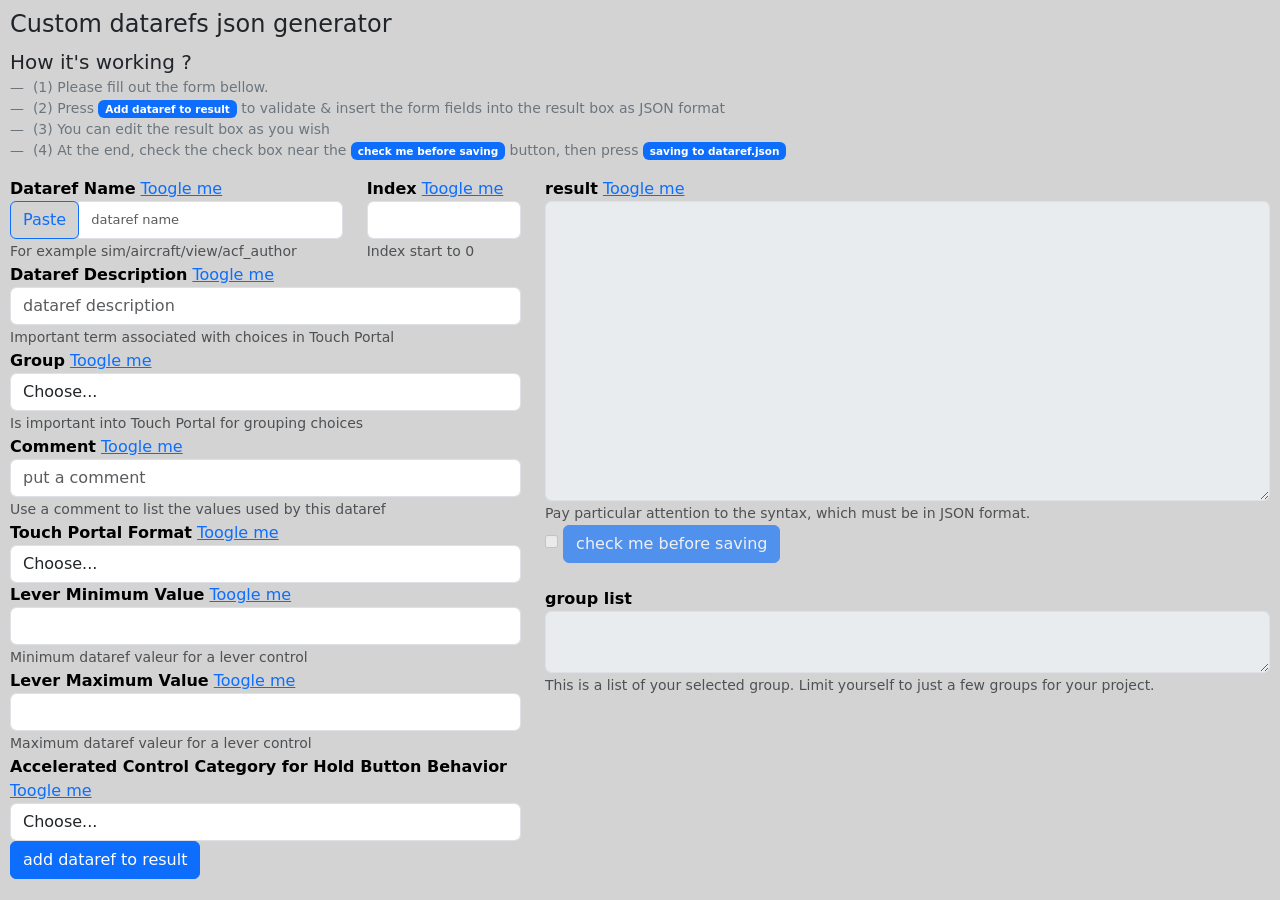
<file: docs/index.html>
<!--
    ============================================
    html page for custom datarefs json generator
    ============================================
    
    This file is part of the XPlaneTouchPortalPlugin project.
    Copyright (c) XPlaneTouchPortalPlugin Developers/Contributors
    Copyright (C) 2024 Coussini
    All rights reserved.

    This program is free software: you can redistribute it and/or modify
    it under the terms of the GNU General Public License as published by
    the Free Software Foundation, either version 3 of the License, or
    (at your option) any later version.

    This program is distributed in the hope that it will be useful,
    but WITHOUT ANY WARRANTY; without even the implied warranty of
    MERCHANTABILITY or FITNESS FOR A PARTICULAR PURPOSE.  See the
    GNU General Public License for more details.

    You should have received a copy of the GNU General Public License
    along with this program.  If not, see <https://www.gnu.org/licenses/>.
-->

<!doctype html>
<html lang="en">

<head>
    <meta charset="utf-8">
    <meta name="viewport" content="width=device-width, initial-scale=1">
    <link href="https://cdn.jsdelivr.net/npm/bootstrap@5.3.2/dist/css/bootstrap.min.css" rel="stylesheet">
    <link rel="stylesheet" href="custom-datarefs-json-generator.css">
    <script src="https://cdn.jsdelivr.net/npm/bootstrap@5.3.2/dist/js/bootstrap.bundle.min.js"></script>
    <script src="custom-datarefs-json-generator.js"></script>
    <title>Custom datarefs json generator form for Touch-Portal and X-Plane</title>
</head>
<body>
    <div class="">
        <h4>Custom datarefs json generator</h4>
        <figure>
            <blockquote class="blockquote">
                <p>How it's working ?</p>
            </blockquote>
            <figcaption class="blockquote-footer">
                (1) Please fill out the form bellow.
            </figcaption>
            <figcaption class="blockquote-footer">
                (2) Press <span class="badge text-bg-primary">Add dataref to result</span> to validate & insert the form
                fields into the result box as JSON format
            </figcaption>
            <figcaption class="blockquote-footer">
                (3) You can edit the result box as you wish
            </figcaption>
            <figcaption class="blockquote-footer">
                (4) At the end, check the check box near the <span class="badge text-bg-primary">check me before
                    saving</span> button, then press <span class="badge text-bg-primary">saving to dataref.json</span>
            </figcaption>
        </figure>
        <div class="row">
            <div class="col-5">
                <form id="left-form" class="needs-validation" novalidate>
                    <div class="form-group">
                        <div class="row">
                            <div class="col-8">
                                <label for="group">Dataref Name</label>
                                <a data-bs-toggle="collapse" href="#collapseDatarefDatarefName" aria-expanded="false"
                                    aria-controls="collapseDatarefDatarefName">
                                    Toogle me
                                </a>
                                <div class="collapse" id="collapseDatarefDatarefName">
                                    <div class="card card-body">
                                        <p>To determine which datarefs to choose, use the 
                                            <a href="https://datareftool.com/" target="_blank">DatarefTool</a>. 
                                            Please note that some datarefs are used exclusively by certain aircraft.</p>
                                        <p>Dataref types are either Int (integer), Float, Double, FloatArray (an array
                                            containing several data of type Float), IntArray (an array of type Int) or
                                            Data (containing one to many characters).</p>
                                        <p>From DatarefTool, click once on a dataref from the list, then click on the
                                            "copy name" button. This will copy the name to the clipboard.</p>
                                        <p>If you copy a FloatArray or IntArray dataref, don't forget to include its
                                            index number, otherwise it won't work in the plugin.</p>
                                    </div>
                                </div>
                                <div class="input-group">
                                    <div class="input-group-prepend">
                                        <button id="paste" class="btn btn-outline-primary" type="button"
                                            onclick="paste_dataref()">Paste</button>
                                    </div>
                                    <input type="text" class="form-control" id="dataref" placeholder="dataref name"
                                        aria-describedby="datarefHelp" style="font-size: 13px;" required>
                                </div>
                                <small id="datarefHelp" class="form-text text-muted">For example
                                    sim/aircraft/view/acf_author</small>
                            </div>
                            <div class="col-4">
                                <label for="group">Index</label>
                                <a data-bs-toggle="collapse" href="#collapseIndex" aria-expanded="false"
                                    aria-controls="collapseIndex">
                                    Toogle me
                                </a>
                                <div class="collapse" id="collapseIndex">
                                    <div class="card card-body">
                                        <p>The first index of an array is always 0, not 1. <strong>Leave blank if this is a dataref without index or if it's a command</strong></p>
                                    </div>
                                </div>
                                <input type="number" id="index" min="0" class="form-control"
                                    aria-describedby="indexHelp">
                                <small id="indexHelp" class="form-text text-muted">Index start to 0</small>
                            </div>
                        </div>
                    </div>
                    <div class="form-group">
                        <label for="desc">Dataref Description</label>
                        <a data-bs-toggle="collapse" href="#collapseDatarefDescription" aria-expanded="false"
                            aria-controls="collapseDatarefDescription">
                            Toogle me
                        </a>
                        <div class="collapse" id="collapseDatarefDescription">
                            <div class="card card-body">
                                <p>it's essential to give a clear and concise description. This description will be used
                                    in a list of choices and may be linked to a button in touch portal.</p>
                                <p>For example, we'd like to create a touch portal button to turn on the external
                                    lights. We'll have to choose from a list, the dataref name that will be associated
                                    with this button. A good name for this example would be "external light".</p>
                            </div>
                        </div>
                        <input type="text" class="form-control" id="desc" placeholder="dataref description"
                            aria-describedby="descHelp" required>
                        <small id="descHelp" class="form-text text-muted">Important term associated with choices in
                            Touch Portal</small>
                    </div>
                    <div class="form-group">
                        <label for="desc">Group</label>
                        <a data-bs-toggle="collapse" href="#collapseGroup" aria-expanded="false"
                            aria-controls="collapseGroup">
                            Toogle me
                        </a>
                        <div class="collapse" id="collapseGroup">
                            <div class="card card-body">
                                <p>The group name is used to group datarefs under a category.</p>
                                <p>For example, if you create a touch portal button to turn for the external lights, a
                                    good name for this group could be "Lights".</p>
                                <p>If you use too many different groups in touch-portal, you may have trouble finding a
                                    dataref description. Limit yourself to just a few groups for your project.</p>
                            </div>
                        </div>
                        <select class="form-control" id="group" aria-describedby="groupHelp" required>
                            <option selected disabled value="">Choose...</option>
                            <option>Anti-Icing</option>
                            <option>APU</option>
                            <option>ATC</option>
                            <option>AutoPilot</option>
                            <option>Avionics</option>
                            <option>Brakes</option>
                            <option>Camera</option>
                            <option>CaptainPanel</option>
                            <option>CenterPanel</option>
                            <option>CircuitBreakers</option>
                            <option>Command</option>
                            <option>Command_3</option>
                            <option>Communication</option>
                            <option>Display</option>
                            <option>ECAM</option>
                            <option>EFCS</option>
                            <option>Electrical</option>
                            <option>Engine</option>
                            <option>Environment</option>
                            <option>Failures</option>
                            <option>FireControls</option>
                            <option>FirstOfficerPanel</option>
                            <option>FlightControls</option>
                            <option>FlightInstruments</option>
                            <option>FlightSystems</option>
                            <option>Fuel</option>
                            <option>GlareShield</option>
                            <option>HydraulicSystem</option>
                            <option>Landing</option>
                            <option>Lights</option>
                            <option>MainInstrument</option>
                            <option>Maintenance</option>
                            <option>MCDU</option>
                            <option>Miscellaneous</option>
                            <option>Navigation</option>
                            <option>Oil</option>
                            <option>Other</option>
                            <option>Overhead</option>
                            <option>Pedestal</option>
                            <option>Propeller</option>
                            <option>Propulsion</option>
                            <option>Pump</option>
                            <option>Radar</option>
                            <option>Radio</option>
                            <option>SimSystem</option>
                            <option>Slider</option>
                            <option>Throttle</option>
                            <option>Turbine</option>
                            <option>View</option>
                        </select>
                        <small id="groupHelp" class="form-text text-muted">Is important into Touch Portal for grouping
                            choices</small>
                    </div>
                    <div class="form-group">
                        <label for="group">Comment</label>
                        <a data-bs-toggle="collapse" href="#collapseComment" aria-expanded="false"
                            aria-controls="collapseComment">
                            Toogle me
                        </a>
                        <div class="collapse" id="collapseComment">
                            <div class="card card-body">
                                <p>Use the comment box to list each dataref value and its meaning.</p>
                                <p>For example 0="open", 1="close". This comment will be entered in the json file, which
                                    will eventually be saved. When creating buttons in touch-portal, it will be useful
                                    to use this information.</p>
                            </div>
                        </div>
                        <input type="text" class="form-control" id="comment" placeholder="put a comment"
                            aria-describedby="commentHelp" required>
                        <small id="commentHelp" class="form-text text-muted">Use a comment to list the values used by
                            this dataref</small>
                    </div>
                    <div class="form-group">
                        <label for="group">Touch Portal Format</label>
                        <a data-bs-toggle="collapse" href="#collapseFormat" aria-expanded="false"
                            aria-controls="collapseFormat">
                            Toogle me
                        </a>
                        <div class="collapse" id="collapseFormat">
                            <div class="card card-body">
                                <p>This <strong>OPTIONAL</strong> field in Touch Portal is used to display or manage data received from x-plane in a specific format</p>
                                <p>For example, the dataref <strong>sim/cockpit/radios/nav1_freq_hz</strong> has an integer value consisting of five digits, such as <strong>11225</strong>. To display this frequency correctly, we use the <strong>D2</strong> (decimal 2) format, which converts this integer value into a floating-point format with two decimal places, resulting in <strong>112.25</strong></p>
                            </div>
                        </div>
                        <select class="form-control helperDescription" id="TouchPortalFormat" aria-describedby="groupTouchPortalFormat">
                            <option selected disabled value="">Choose...</option>
                            <option value="D1" helper-description="D1 = If originally there is a field with 2 decimals, the result will be this field with the last decimal truncated. 99.35 -> 99.3">D1</option>
                            <option value="D2" helper-description="D2 = If originally there is a integer value consisting of five digits, the result will be this field with two decimal. 11225 -> 112.25">D2</option>
                            <option value="D3" helper-description="D3 = If originally there is a integer value consisting of six digits, the result will be this field with three decimal. 126400 -> 126.400">D3</option>                            
                            <option value="ND" helper-description="ND = If originally there is a field with 2 decimals, the result will be this field without dot (no decimal dot). 2312.99 -> 231299">ND</option>                            
                            <option value="I2" helper-description="I2 = If originally there is a field with 2 decimals, the result will be formatted to maintain a fixed length of 5 characters, including two digits for the integer part, one decimal point, and two digits for the decimal part. For example, 9.23 becomes 09.23">I2</option>                            
                            <option value="I3" helper-description="I3 = If originally there is a field with 2 decimals, the result will be formatted to maintain a fixed length of 6 characters, including three digits for the integer part, one decimal point, and two digits for the decimal part. For example, 9.23 becomes 009.23">I3</option>                            
                            <option value="I4" helper-description="I4 = If originally there is a field with 2 decimals, the result will be formatted to maintain a fixed length of 7 characters, including four digits for the integer part, one decimal point, and two digits for the decimal part. For example, 9.23 becomes 0009.23">I4</option>                            
                        </select>
                        <span id="helperDescriptionText" class="form-text text-muted"></span>
                    </div>
                    <div class="form-group">
                        <label for="updateMinValue">Lever Minimum Value</label>
                        <a data-bs-toggle="collapse" href="#collapseUpdateMinimumValue" aria-expanded="false"
                            aria-controls="collapseUpdateMinimumValue">
                            Toogle me
                        </a>
                        <div class="collapse" id="collapseUpdateMinimumValue">
                            <div class="card card-body">
                                <p>This <strong>OPTIONAL</strong> field represents the minimum dataref value for a <strong>lever control.</strong> During processing, the server analyzes the requested data fields, and if one of the values changes from the previous value, special processing takes place. For a minimum value of 0 and a maximum value of 1, the server will create intermediate values based on these two values. <br>The result will be "0, 0.25, 0.50, 0.75 and 1"</p>
                            </div>
                        </div>
                        <input type="number" id="UpdateMinimumValue" step="0.01" min="0" class="form-control" aria-describedby="UpdateMinimumValueHelp">
                        <small id="updateMinValueHelp" class="form-text text-muted">Minimum dataref valeur for a lever control</small>
                    </div>
                    <div class="form-group">
                        <label for="updateMaxValue">Lever Maximum Value</label>
                        <a data-bs-toggle="collapse" href="#collapseUpdateMaximumValue" aria-expanded="false"
                            aria-controls="collapseUpdateMaximumValue">
                            Toogle me
                        </a>
                        <div class="collapse" id="collapseUpdateMaximumValue">
                            <div class="card card-body">
                                <p>This <strong>OPTIONAL</strong> field represents the maximum dataref value for a <strong>lever control.</strong> During processing, the server analyzes the requested data fields, and if one of the values changes from the previous value, special processing takes place. For a minimum value of 0 and a maximum value of 1, the server will create intermediate values based on these two values. <br>The result will be "0, 0.25, 0.50, 0.75 and 1"</p>
                            </div>
                        </div>
                        <input type="number" id="UpdateMaximumValue" step="0.01" min="0" class="form-control" aria-describedby="UpdateMaximumValueHelp">
                        <small id="updateMaxValueHelp" class="form-text text-muted">Maximum dataref valeur for a lever control</small>
                    </div>
                    <div class="form-group">
                        <label for="group">Accelerated Control Category for Hold Button Behavior</label>
                        <a data-bs-toggle="collapse" href="#collapseAcceleratedControl" aria-expanded="false"
                            aria-controls="collapseAcceleratedControl">
                            Toogle me
                        </a>
                        <div class="collapse" id="collapseAcceleratedControl">
                            <div class="card card-body">
                                <p>This <strong>OPTIONAL</strong> field is for any hold button behavior. With this control, you can increment or decrement a value, just as you can on a digital device (such as a digital clock). When you hold down a button, the increments or decrements become faster and faster.</p>
                            </div>
                        </div>
                        <select class="form-control helperDescription" id="AcceleratedControl" aria-describedby="groupAcceleratedControl">
                            <option selected disabled value="">Choose...</option>
                            <option value="degree" helper-description="The degree category manages degree increments so, when a value of 359.99 is reached, the value changes to 0, and so on. The reverse is true for decrements. For exemple,You can ajust an heading bug \n, a course deviation for a VOR or an ILS, ">Degree</option>
                            <option value="altitude" helper-description="D2 = If originally there is a integer value consisting of five digits, the result will be this field with two decimal. 11225 -> 112.25">Altitude</option>
                        </select>
                        <span id="helperDescriptionText" class="form-text text-muted"></span>
                    </div>
                    <div class="form-group">
                        <button type="submit" id="add-dataref" class="btn btn-primary">add dataref to result</button>
                    </div>
                </form>
            </div>
            <div class="col-7">
                <div id="danger-alert" class="alert alert-danger alert-dismissible" style="display:none" role="alert">
                    <button type="button" class="btn-close" onclick="close_alert_box()"></button>
                    <span id="alert-message"></span>
                </div>                
                <div class="form-group">
                    <label for="desc">result</label>
                    <a data-bs-toggle="collapse" href="#collapseResult" aria-expanded="false"
                        aria-controls="collapseResult">
                        Toogle me
                    </a>
                    <div class="collapse" id="collapseResult">
                        <div class="card card-body">
                            <p>when there are results, you can editing its contents and save the result in a file.</p>
                            <p>Pay particular attention to the syntax, which must be in JSON format.</p>
                        </div>
                    </div>
                    <textarea class="form-control" id="result-list" aria-describedby="resultListHelp" disabled style="font-size: 13px;"></textarea>
                    <small id="resultListHelp" class="form-text text-muted">Pay particular attention to the syntax, which must be in JSON format.</small>
                </div>
                <div class="form-group">
                    <input type="checkbox" id="checkme" onclick="evaluate_checkbox()" disabled="disabled" />
                    <button type="button" class="btn btn-primary" id="save" onclick="download_file()" disabled>check me
                        before saving</button>
                </div>
                <br>
                <div class="form-group">
                    <label for="dataref">group list</label>
                    <textarea class="form-control" id="group-list" aria-describedby="groupListHelp" disabled></textarea>
                    <small id="groupListHelp" class="form-text text-muted">This is a list of your selected group. Limit
                        yourself to just a few groups for your project.</small>
                </div>
            </div>
        </div>
    </div>
</body>

</html>
</file>
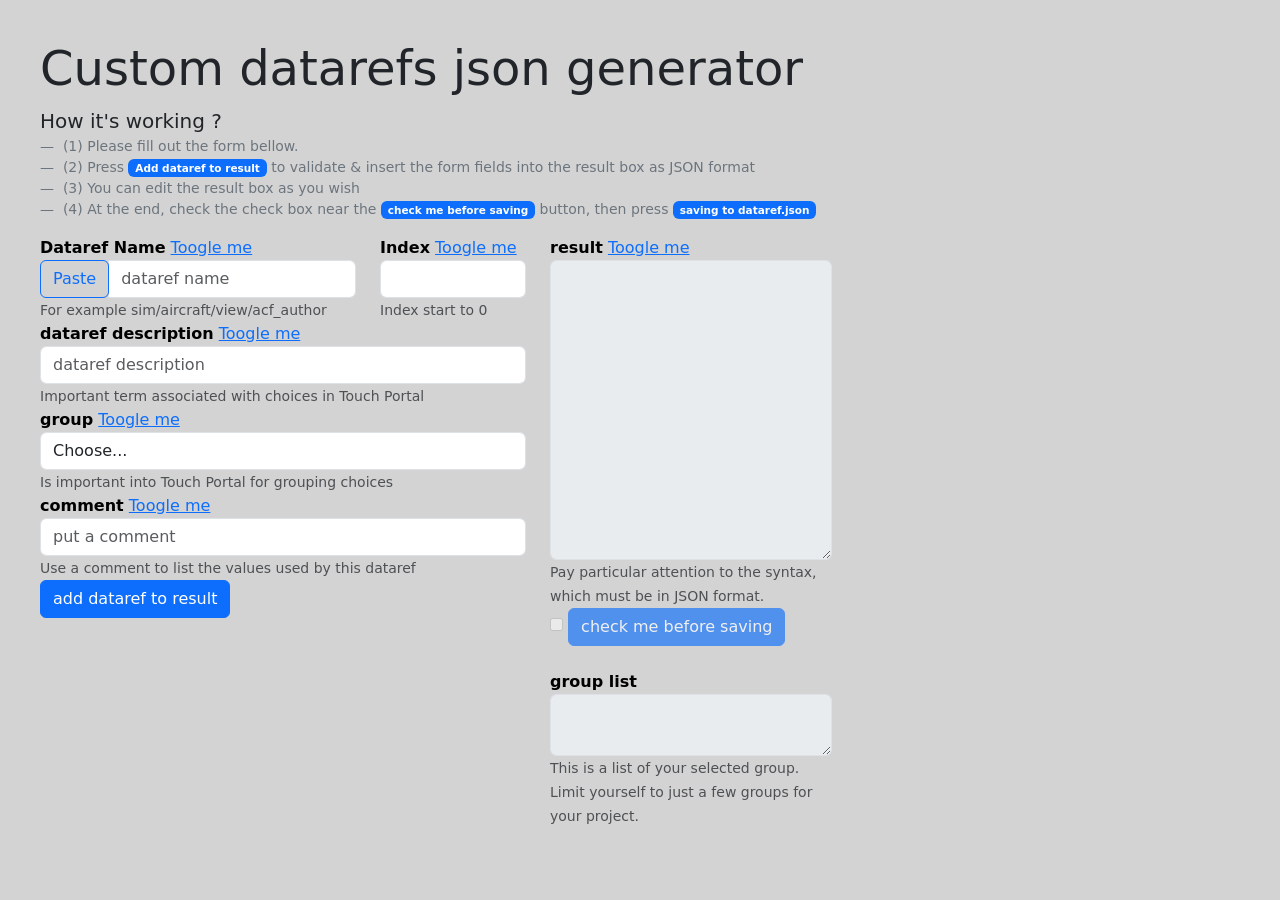
<file: 01_CustomDatarefsJsonGenerator/custom-datarefs-json-generator.html>
<!--
    ============================================
    html page for custom datarefs json generator
    ============================================
    
    This file is part of the XPlaneTouchPortalPlugin project.
    Copyright (c) XPlaneTouchPortalPlugin Developers/Contributors
    Copyright (C) 2024 Coussini
    All rights reserved.

    This program is free software: you can redistribute it and/or modify
    it under the terms of the GNU General Public License as published by
    the Free Software Foundation, either version 3 of the License, or
    (at your option) any later version.

    This program is distributed in the hope that it will be useful,
    but WITHOUT ANY WARRANTY; without even the implied warranty of
    MERCHANTABILITY or FITNESS FOR A PARTICULAR PURPOSE.  See the
    GNU General Public License for more details.

    You should have received a copy of the GNU General Public License
    along with this program.  If not, see <https://www.gnu.org/licenses/>.
-->

<!doctype html>
<html lang="en">

<head>
    <meta charset="utf-8">
    <meta name="viewport" content="width=device-width, initial-scale=1">
    <link href="https://cdn.jsdelivr.net/npm/bootstrap@5.3.2/dist/css/bootstrap.min.css" rel="stylesheet">
    <link rel="stylesheet" href="custom-datarefs-json-generator.css">
    <script src="https://cdn.jsdelivr.net/npm/bootstrap@5.3.2/dist/js/bootstrap.bundle.min.js"></script>
    <script src="custom-datarefs-json-generator.js"></script>
    <title>Custom datarefs json generator form for Touch-Portal and X-Plane</title>
</head>

<body>
    <div class="">
        <h1 class="display-5">Custom datarefs json generator</h1>
        <figure>
            <blockquote class="blockquote">
                <p>How it's working ?</p>
            </blockquote>
            <figcaption class="blockquote-footer">
                (1) Please fill out the form bellow.
            </figcaption>
            <figcaption class="blockquote-footer">
                (2) Press <span class="badge text-bg-primary">Add dataref to result</span> to validate & insert the form
                fields into the result box as JSON format
            </figcaption>
            <figcaption class="blockquote-footer">
                (3) You can edit the result box as you wish
            </figcaption>
            <figcaption class="blockquote-footer">
                (4) At the end, check the check box near the <span class="badge text-bg-primary">check me before
                    saving</span> button, then press <span class="badge text-bg-primary">saving to dataref.json</span>
            </figcaption>
        </figure>
        <div class="row">
            <div class="col-5">
                <form id="left-form" class="needs-validation" novalidate>
                    <div class="form-group">
                        <div class="row">
                            <div class="col-8">
                                <label for="group">Dataref Name</label>
                                <a data-bs-toggle="collapse" href="#collapseDatarefDatarefName" aria-expanded="false"
                                    aria-controls="collapseDatarefDatarefName">
                                    Toogle me
                                </a>
                                <div class="collapse" id="collapseDatarefDatarefName">
                                    <div class="card card-body">
                                        <p>To determine which datarefs to choose, use the 
                                            <a href="https://datareftool.com/" target="_blank">DatarefTool</a>. 
                                            Please note that some datarefs are used exclusively by certain aircraft.</p>
                                        <p>Dataref types are either Int (integer), Float, Double, FloatArray (an array
                                            containing several data of type Float), IntArray (an array of type Int) or
                                            Data (containing one to many characters).</p>
                                        <p>From DatarefTool, click once on a dataref from the list, then click on the
                                            "copy name" button. This will copy the name to the clipboard.</p>
                                        <p>If you copy a FloatArray or IntArray dataref, don't forget to include its
                                            index number, otherwise it won't work in the plugin.</p>
                                    </div>
                                </div>
                                <div class="input-group">
                                    <div class="input-group-prepend">
                                        <button id="paste" class="btn btn-outline-primary" type="button"
                                            onclick="paste_dataref()">Paste</button>
                                    </div>
                                    <input type="text" class="form-control" id="dataref" placeholder="dataref name"
                                        aria-describedby="datarefHelp" required>
                                </div>
                                <small id="datarefHelp" class="form-text text-muted">For example
                                    sim/aircraft/view/acf_author</small>
                            </div>
                            <div class="col-4">
                                <label for="group">Index</label>
                                <a data-bs-toggle="collapse" href="#collapseIndex" aria-expanded="false"
                                    aria-controls="collapseIndex">
                                    Toogle me
                                </a>
                                <div class="collapse" id="collapseIndex">
                                    <div class="card card-body">
                                        <p>The first index of an array is always 0, not 1.</p>
                                    </div>
                                </div>
                                <input type="number" id="index" min="0" class="form-control"
                                    aria-describedby="indexHelp">
                                <small id="indexHelp" class="form-text text-muted">Index start to 0</small>
                            </div>
                        </div>
                    </div>
                    <div class="form-group">
                        <label for="desc">dataref description</label>
                        <a data-bs-toggle="collapse" href="#collapseDatarefDescription" aria-expanded="false"
                            aria-controls="collapseDatarefDescription">
                            Toogle me
                        </a>
                        <div class="collapse" id="collapseDatarefDescription">
                            <div class="card card-body">
                                <p>it's essential to give a clear and concise description. This description will be used
                                    in a list of choices and may be linked to a button in touch portal.</p>
                                <p>For example, we'd like to create a touch portal button to turn on the external
                                    lights. We'll have to choose from a list, the dataref name that will be associated
                                    with this button. A good name for this example would be "external light".</p>
                            </div>
                        </div>
                        <input type="text" class="form-control" id="desc" placeholder="dataref description"
                            aria-describedby="descHelp" required>
                        <small id="descHelp" class="form-text text-muted">Important term associated with choices in
                            Touch Portal</small>
                    </div>
                    <div class="form-group">
                        <label for="desc">group</label>
                        <a data-bs-toggle="collapse" href="#collapseGroup" aria-expanded="false"
                            aria-controls="collapseGroup">
                            Toogle me
                        </a>
                        <div class="collapse" id="collapseGroup">
                            <div class="card card-body">
                                <p>The group name is used to group datarefs under a category.</p>
                                <p>For example, if you create a touch portal button to turn for the external lights, a
                                    good name for this group could be "Lights".</p>
                                <p>If you use too many different groups in touch-portal, you may have trouble finding a
                                    dataref description. Limit yourself to just a few groups for your project.</p>
                            </div>
                        </div>
                        <select class="form-control" id="group" aria-describedby="groupHelp" required>
                            <option selected disabled value="">Choose...</option>
                            <option>APU</option>
                            <option>ATC</option>
                            <option>AutoPilot</option>
                            <option>Avionics</option>
                            <option>Brakes</option>
                            <option>Camera</option>
                            <option>CaptainPanel</option>
                            <option>CenterPanel</option>
                            <option>CircuitBreakers</option>
                            <option>Communication</option>
                            <option>Display</option>
                            <option>ECAM</option>
                            <option>EFCS</option>
                            <option>Electrical</option>
                            <option>Engine</option>
                            <option>Environment</option>
                            <option>Failures</option>
                            <option>FireControls</option>
                            <option>FirstOfficerPanel</option>
                            <option>FlightControls</option>
                            <option>FlightInstruments</option>
                            <option>FlightSystems</option>
                            <option>Fuel</option>
                            <option>GlareShield</option>
                            <option>HydraulicSystem</option>
                            <option>Landing</option>
                            <option>Lights</option>
                            <option>MainInstrument</option>
                            <option>Maintenance</option>
                            <option>MCDU</option>
                            <option>Miscellaneous</option>
                            <option>Navigation</option>
                            <option>Oil</option>
                            <option>Other</option>
                            <option>Overhead</option>
                            <option>Pedestal</option>
                            <option>Propeller</option>
                            <option>Propulsion</option>
                            <option>Pump</option>
                            <option>Radar</option>
                            <option>Radio</option>
                            <option>SimSystem</option>
                            <option>Throttle</option>
                            <option>Turbine</option>
                            <option>View</option>
                        </select>
                        <small id="groupHelp" class="form-text text-muted">Is important into Touch Portal for grouping
                            choices</small>
                    </div>
                    <div class="form-group">
                        <label for="group">comment</label>
                        <a data-bs-toggle="collapse" href="#collapseComment" aria-expanded="false"
                            aria-controls="collapseComment">
                            Toogle me
                        </a>
                        <div class="collapse" id="collapseComment">
                            <div class="card card-body">
                                <p>Use the comment box to list each dataref value and its meaning.</p>
                                <p>For example 0="open", 1="close". This comment will be entered in the json file, which
                                    will eventually be saved. When creating buttons in touch-portal, it will be useful
                                    to use this information.</p>
                            </div>
                        </div>
                        <input type="text" class="form-control" id="comment" placeholder="put a comment"
                            aria-describedby="commentHelp" required>
                        <small id="commentHelp" class="form-text text-muted">Use a comment to list the values used by
                            this dataref</small>
                    </div>
                    <div class="form-group">
                        <button type="submit" id="add-dataref" class="btn btn-primary">add dataref to result</button>
                    </div>
                </form>
            </div>
            <div class="col-3">
                <div id="danger-alert" class="alert alert-danger alert-dismissible" style="display:none" role="alert">
                    <button type="button" class="btn-close" onclick="close_alert_box()"></button>
                    <span id="alert-message"></span>
                </div>                
                <div class="form-group">
                    <label for="desc">result</label>
                    <a data-bs-toggle="collapse" href="#collapseResult" aria-expanded="false"
                        aria-controls="collapseResult">
                        Toogle me
                    </a>
                    <div class="collapse" id="collapseResult">
                        <div class="card card-body">
                            <p>when there are results, you can editing its contents and save the result in a file.</p>
                            <p>Pay particular attention to the syntax, which must be in JSON format.</p>
                        </div>
                    </div>
                    <textarea class="form-control" id="result-list" aria-describedby="resultListHelp" disabled></textarea>
                    <small id="resultListHelp" class="form-text text-muted">Pay particular attention to the syntax, which must be in JSON format.</small>
                </div>
                <div class="form-group">
                    <input type="checkbox" id="checkme" onclick="evaluate_checkbox()" disabled="disabled" />
                    <button type="button" class="btn btn-primary" id="save" onclick="download_file()" disabled>check me
                        before saving</button>
                </div>
                <br>
                <div class="form-group">
                    <label for="dataref">group list</label>
                    <textarea class="form-control" id="group-list" aria-describedby="groupListHelp" disabled></textarea>
                    <small id="groupListHelp" class="form-text text-muted">This is a list of your selected group. Limit
                        yourself to just a few groups for your project.</small>
                </div>
            </div>
        </div>
    </div>
</body>

</html>
</file>
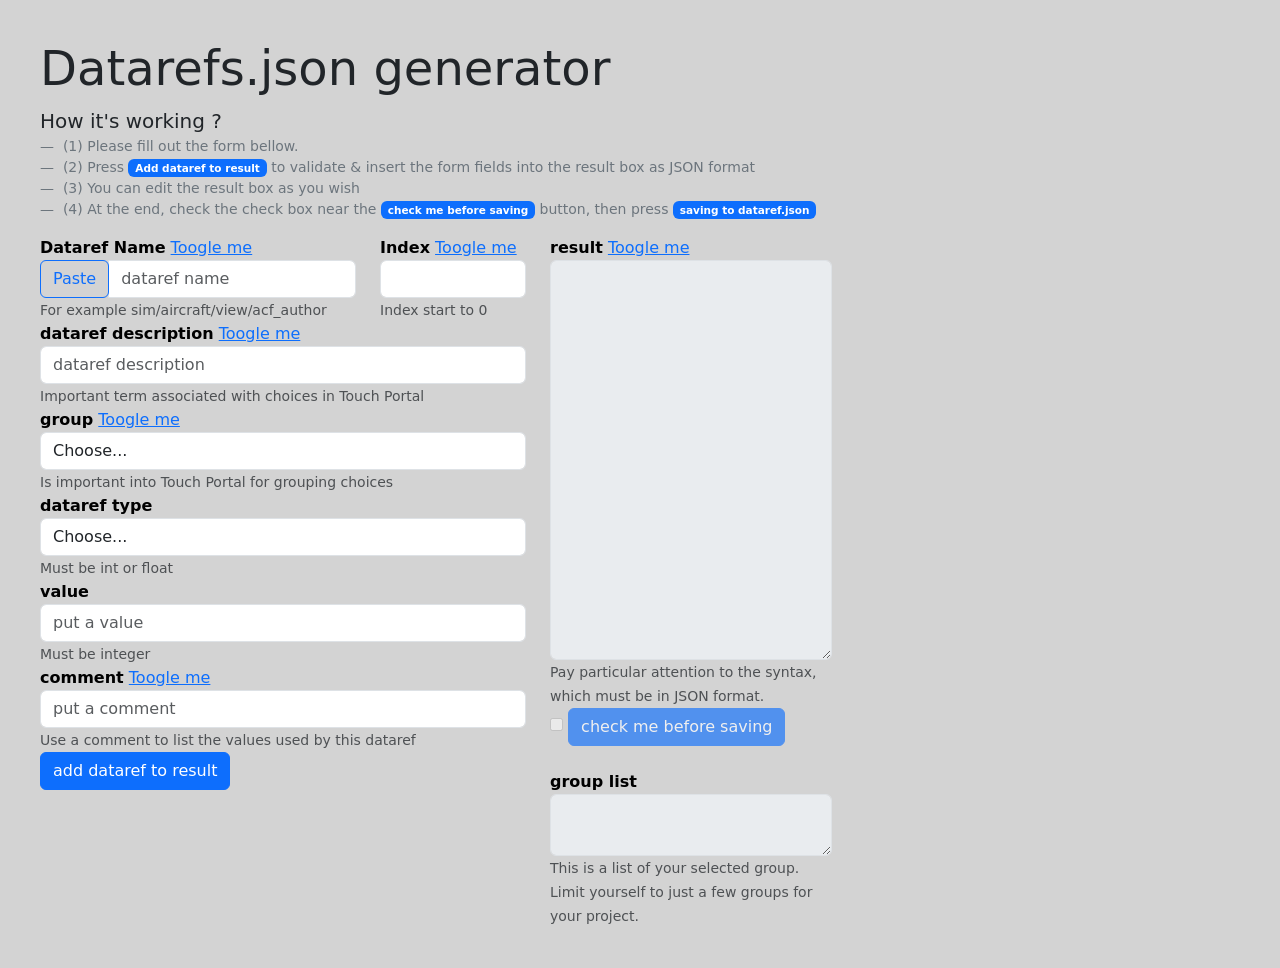
<file: 01_DatarefsJsonGenerator/datarefs-json-generator.html>
<!--
    =====================================
    html page for datarefs json generator
    =====================================
    
    This file is part of the XPlaneTouchPortal plugin project.
    Copyright (c) XPlaneTouchPortal plugin Developers/Contributors
    Copyright (C) 2023 Coussini
    All rights reserved.

    This program is free software: you can redistribute it and/or modify
    it under the terms of the GNU General Public License as published by
    the Free Software Foundation, either version 3 of the License, or
    (at your option) any later version.

    This program is distributed in the hope that it will be useful,
    but WITHOUT ANY WARRANTY; without even the implied warranty of
    MERCHANTABILITY or FITNESS FOR A PARTICULAR PURPOSE.  See the
    GNU General Public License for more details.

    You should have received a copy of the GNU General Public License
    along with this program.  If not, see <https://www.gnu.org/licenses/>.
-->

<!doctype html>
<html lang="en">

<head>
    <meta charset="utf-8">
    <meta name="viewport" content="width=device-width, initial-scale=1">
    <link href="https://cdn.jsdelivr.net/npm/bootstrap@5.3.2/dist/css/bootstrap.min.css" rel="stylesheet">
    <link rel="stylesheet" href="datarefs-json-generator.css">
    <script src="https://cdn.jsdelivr.net/npm/bootstrap@5.3.2/dist/js/bootstrap.bundle.min.js"></script>
    <script src="datarefs-json-generator.js"></script>
    <title>Datarefs.json generator form for Touch-Portal and X-Plane</title>
</head>

<body>
    <div class="">
        <h1 class="display-5">Datarefs.json generator</h1>
        <figure>
            <blockquote class="blockquote">
                <p>How it's working ?</p>
            </blockquote>
            <figcaption class="blockquote-footer">
                (1) Please fill out the form bellow.
            </figcaption>
            <figcaption class="blockquote-footer">
                (2) Press <span class="badge text-bg-primary">Add dataref to result</span> to validate & insert the form
                fields into the result box as JSON format
            </figcaption>
            <figcaption class="blockquote-footer">
                (3) You can edit the result box as you wish
            </figcaption>
            <figcaption class="blockquote-footer">
                (4) At the end, check the check box near the <span class="badge text-bg-primary">check me before
                    saving</span> button, then press <span class="badge text-bg-primary">saving to dataref.json</span>
            </figcaption>
        </figure>
        <div class="row">
            <div class="col-5">
                <form id="left-form" class="needs-validation" novalidate>
                    <div class="form-group">
                        <div class="row">
                            <div class="col-8">
                                <label for="group">Dataref Name</label>
                                <a data-bs-toggle="collapse" href="#collapseDatarefDatarefName" aria-expanded="false"
                                    aria-controls="collapseDatarefDatarefName">
                                    Toogle me
                                </a>
                                <div class="collapse" id="collapseDatarefDatarefName">
                                    <div class="card card-body">
                                        <p>To determine which datarefs to choose, use the 
                                            <a href="https://datareftool.com/" target="_blank">DatarefTool</a>. 
                                            Please note that some datarefs are used exclusively by certain aircraft.</p>
                                        <p>Dataref types are either Int (integer), Float, Double, FloatArray (an array
                                            containing several data of type Float), IntArray (an array of type Int) or
                                            Data (containing one to many characters).</p>
                                        <p>From DatarefTool, click once on a dataref from the list, then click on the
                                            "copy name" button. This will copy the name to the clipboard.</p>
                                        <p>If you copy a FloatArray or IntArray dataref, don't forget to include its
                                            index number, otherwise it won't work in the plugin.</p>
                                    </div>
                                </div>
                                <div class="input-group">
                                    <div class="input-group-prepend">
                                        <button id="paste" class="btn btn-outline-primary" type="button"
                                            onclick="paste_dataref()">Paste</button>
                                    </div>
                                    <input type="text" class="form-control" id="dataref" placeholder="dataref name"
                                        aria-describedby="datarefHelp" required>
                                </div>
                                <small id="datarefHelp" class="form-text text-muted">For example
                                    sim/aircraft/view/acf_author</small>
                            </div>
                            <div class="col-4">
                                <label for="group">Index</label>
                                <a data-bs-toggle="collapse" href="#collapseIndex" aria-expanded="false"
                                    aria-controls="collapseIndex">
                                    Toogle me
                                </a>
                                <div class="collapse" id="collapseIndex">
                                    <div class="card card-body">
                                        <p>The first index of an array is always 0, not 1.</p>
                                    </div>
                                </div>
                                <input type="number" id="index" min="0" class="form-control"
                                    aria-describedby="indexHelp">
                                <small id="indexHelp" class="form-text text-muted">Index start to 0</small>
                            </div>
                        </div>
                    </div>
                    <div class="form-group">
                        <label for="desc">dataref description</label>
                        <a data-bs-toggle="collapse" href="#collapseDatarefDescription" aria-expanded="false"
                            aria-controls="collapseDatarefDescription">
                            Toogle me
                        </a>
                        <div class="collapse" id="collapseDatarefDescription">
                            <div class="card card-body">
                                <p>it's essential to give a clear and concise description. This description will be used
                                    in a list of choices and may be linked to a button in touch portal.</p>
                                <p>For example, we'd like to create a touch portal button to turn on the external
                                    lights. We'll have to choose from a list, the dataref name that will be associated
                                    with this button. A good name for this example would be "external light".</p>
                            </div>
                        </div>
                        <input type="text" class="form-control" id="desc" placeholder="dataref description"
                            aria-describedby="descHelp" required>
                        <small id="descHelp" class="form-text text-muted">Important term associated with choices in
                            Touch Portal</small>
                    </div>
                    <div class="form-group">
                        <label for="desc">group</label>
                        <a data-bs-toggle="collapse" href="#collapseGroup" aria-expanded="false"
                            aria-controls="collapseGroup">
                            Toogle me
                        </a>
                        <div class="collapse" id="collapseGroup">
                            <div class="card card-body">
                                <p>The group name is used to group datarefs under a category.</p>
                                <p>For example, if you create a touch portal button to turn for the external lights, a
                                    good name for this group could be "Lights".</p>
                                <p>If you use too many different groups in touch-portal, you may have trouble finding a
                                    dataref description. Limit yourself to just a few groups for your project.</p>
                            </div>
                        </div>
                        <select class="form-control" id="group" aria-describedby="groupHelp" required>
                            <option selected disabled value="">Choose...</option>
                            <option>APU</option>
                            <option>ATC</option>
                            <option>AutoPilot</option>
                            <option>Avionics</option>
                            <option>Brakes</option>
                            <option>Camera</option>
                            <option>CaptainPanel</option>
                            <option>CenterPanel</option>
                            <option>CircuitBreakers</option>
                            <option>Communication</option>
                            <option>ECAM</option>
                            <option>EFCS</option>
                            <option>Electrical</option>
                            <option>Engine</option>
                            <option>Environment</option>
                            <option>Failures</option>
                            <option>FireControls</option>
                            <option>FirstOfficerPanel</option>
                            <option>FlightControls</option>
                            <option>FlightInstruments</option>
                            <option>FlightSystems</option>
                            <option>Fuel</option>
                            <option>GlareShield</option>
                            <option>HydraulicSystem</option>
                            <option>Landing</option>
                            <option>Lights</option>
                            <option>MainInstrument</option>
                            <option>Maintenance</option>
                            <option>MCDU</option>
                            <option>Miscellaneous</option>
                            <option>Navigation</option>
                            <option>Oil</option>
                            <option>Other</option>
                            <option>Overhead</option>
                            <option>Pedestal</option>
                            <option>Propeller</option>
                            <option>Propulsion</option>
                            <option>Pump</option>
                            <option>Radar</option>
                            <option>Radio</option>
                            <option>SimSystem</option>
                            <option>Throttle</option>
                            <option>Turbine</option>
                            <option>View</option>
                        </select>
                        <small id="groupHelp" class="form-text text-muted">Is important into Touch Portal for grouping
                            choices</small>
                    </div>
                    <div class="form-group">
                        <label for="type">dataref type</label>
                        <select class="form-control" id="type" aria-describedby="typeHelp" required>
                            <option selected disabled value="">Choose...</option>
                            <option>int</option>
                            <option>float</option>
                            <option>data</option>
                        </select>
                        <small id="typeHelp" class="form-text text-muted">Must be int or float</small>
                    </div>
                    <div class="form-group">
                        <label for="value">value</label>
                        <input type="number" class="form-control" id="value" placeholder="put a value"
                            aria-describedby="valueHelp" required>
                        <small id="valueHelp" class="form-text text-muted">Must be integer</small>
                    </div>
                    <div class="form-group">
                        <label for="group">comment</label>
                        <a data-bs-toggle="collapse" href="#collapseComment" aria-expanded="false"
                            aria-controls="collapseComment">
                            Toogle me
                        </a>
                        <div class="collapse" id="collapseComment">
                            <div class="card card-body">
                                <p>Use the comment box to list each dataref value and its meaning.</p>
                                <p>For example 0="open", 1="close". This comment will be entered in the json file, which
                                    will eventually be saved. When creating buttons in touch-portal, it will be useful
                                    to use this information.</p>
                            </div>
                        </div>
                        <input type="text" class="form-control" id="comment" placeholder="put a comment"
                            aria-describedby="commentHelp" required>
                        <small id="commentHelp" class="form-text text-muted">Use a comment to list the values used by
                            this dataref</small>
                    </div>
                    <div class="form-group">
                        <button type="submit" id="add-dataref" class="btn btn-primary">add dataref to result</button>
                    </div>
                </form>
            </div>
            <div class="col-3">
                <div id="danger-alert" class="alert alert-danger alert-dismissible" style="display:none" role="alert">
                    <button type="button" class="btn-close" onclick="close_alert_box()"></button>
                    <span id="alert-message"></span>
                </div>                
                <div class="form-group">
                    <label for="desc">result</label>
                    <a data-bs-toggle="collapse" href="#collapseResult" aria-expanded="false"
                        aria-controls="collapseResult">
                        Toogle me
                    </a>
                    <div class="collapse" id="collapseResult">
                        <div class="card card-body">
                            <p>when there are results, you can editing its contents and save the result in a file.</p>
                            <p>Pay particular attention to the syntax, which must be in JSON format.</p>
                        </div>
                    </div>
                    <textarea class="form-control" id="result-list" aria-describedby="resultListHelp" disabled></textarea>
                    <small id="resultListHelp" class="form-text text-muted">Pay particular attention to the syntax, which must be in JSON format.</small>
                </div>
                <div class="form-group">
                    <input type="checkbox" id="checkme" onclick="evaluate_checkbox()" disabled="disabled" />
                    <button type="button" class="btn btn-primary" id="save" onclick="download_file()" disabled>check me
                        before saving</button>
                </div>
                <br>
                <div class="form-group">
                    <label for="dataref">group list</label>
                    <textarea class="form-control" id="group-list" aria-describedby="groupListHelp" disabled></textarea>
                    <small id="groupListHelp" class="form-text text-muted">This is a list of your selected group. Limit
                        yourself to just a few groups for your project.</small>
                </div>
            </div>
        </div>
    </div>
</body>

</html>
</file>
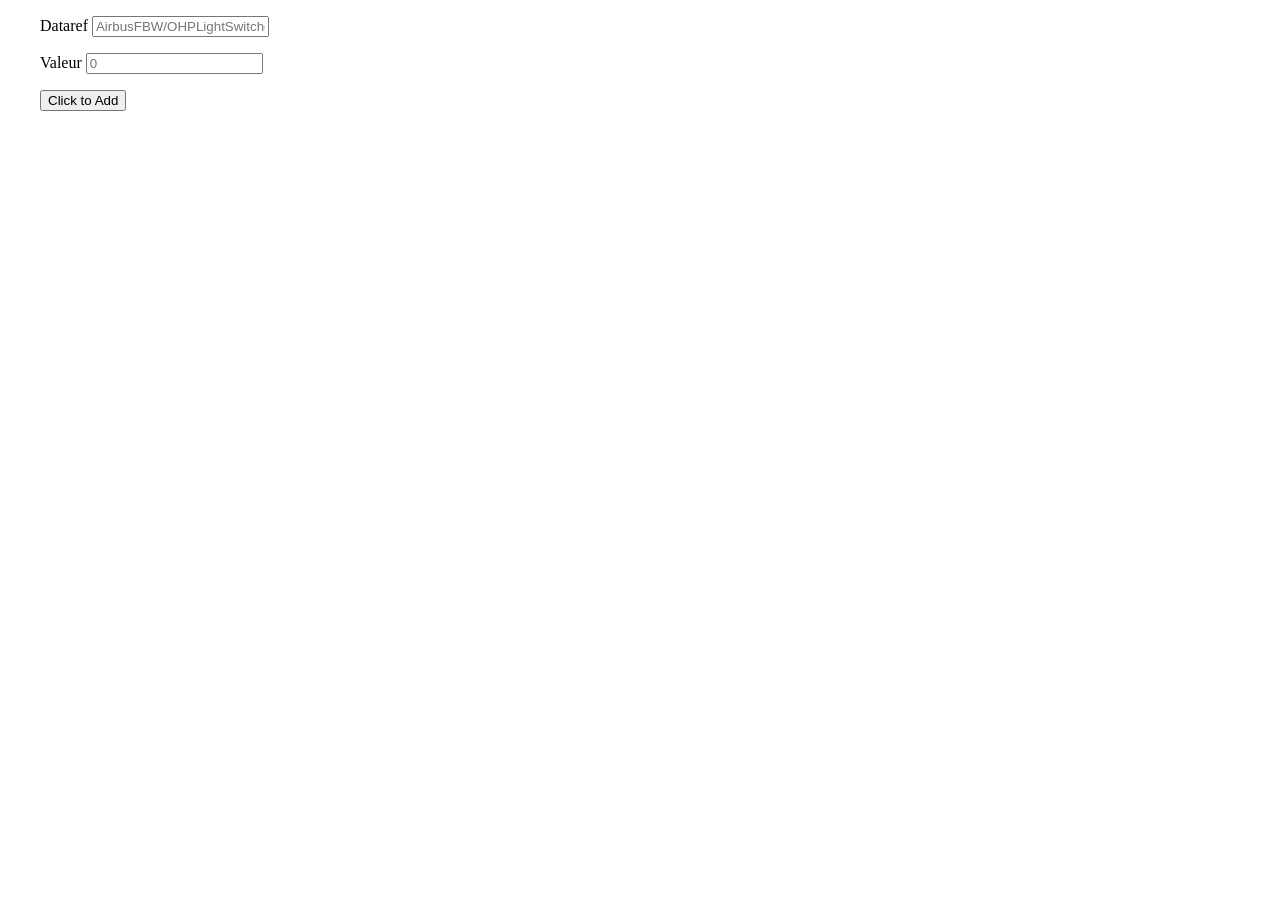
<file: Generate_INI html/input-to-object.html>
<!DOCTYPE html>
<html lang="en">
<head>
    <meta charset="UTF-8">
    <meta name="viewport" content="width=device-width, initial-scale=1.0">
    <meta http-equiv="X-UA-Compatible" content="ie=edge">
    <title>Creating Dataref dictionnary form html</title>
    <style>
        .formBox{
            padding: 0.5rem 2rem;
        }
    </style>
</head>
<body>
    <form>
        <div class="formBox">
            <label for="title">Dataref</label>
            <input type="text" id="dataref" placeholder="AirbusFBW/OHPLightSwitches[7]"/>
        </div>
        <div class="formBox">
            <label for="yr">Valeur</label>
            <input type="number" id="value" placeholder="0"/>
        </div>
        <div class="formBox">
            <button id="btn">Click to Add</button>
        </div>
        <div id="msg">
            <pre></pre>
        </div>
    </form>
    <script>
        let datarefs = [];
        // example {id:1592304983049, title: 'Deadpool', year: 2015}
        const addDataref = (ev)=>{
            ev.preventDefault();  //to stop the form submitting
            // Object datarefs
            let objet_dataref = {
                id: "XPLanePlugin"+Date.now(),
                dataref: document.getElementById('dataref').value,
                value: document.getElementById('value').value
            }
            // sauvegarder object datarefs
            datarefs.push(objet_dataref);
            document.forms[0].reset(); // to clear the form for the next entries
            //document.querySelector('form').reset();

            //for display purposes only
            console.warn('added' , {datarefs} );
            let pre = document.querySelector('#msg pre');
            pre.textContent = '\n' + JSON.stringify(datarefs, '\t', 2);

            //saving to localStorage
            localStorage.setItem('MyMovieList', JSON.stringify(datarefs) );
        }
        document.addEventListener('DOMContentLoaded', ()=>{
            document.getElementById('btn').addEventListener('click', addDataref);
        });
    </script>
</body>
</html>
</file>
<file: docs/custom-datarefs-json-generator.css>
/*
    ================================================
    css for custom datarefs json generator html page
    ================================================

    This file is part of the XPlaneTouchPortalPlugin project.
    Copyright (c) XPlaneTouchPortalPlugin Developers/Contributors
    Copyright (C) 2024 Coussini
    All rights reserved.

    This program is free software: you can redistribute it and/or modify
    it under the terms of the GNU General Public License as published by
    the Free Software Foundation, either version 3 of the License, or
    (at your option) any later version.

    This program is distributed in the hope that it will be useful,
    but WITHOUT ANY WARRANTY; without even the implied warranty of
    MERCHANTABILITY or FITNESS FOR A PARTICULAR PURPOSE.  See the
    GNU General Public License for more details.

    You should have received a copy of the GNU General Public License
    along with this program.  If not, see <https://www.gnu.org/licenses/>.
*/
body 
{
    background-color: lightgrey;
    padding: 10px;
}
.card-body 
{
    background-color: powderblue;
    color: black; 
}
label 
{
    font-weight: bold;
    color: black;
}
textarea.form-control#result-list 
{
    overflow-y: scroll;
    height: 300px;
}
</file>
<file: 01_CustomDatarefsJsonGenerator/custom-datarefs-json-generator.css>
/*
    ================================================
    css for custom datarefs json generator html page
    ================================================

    This file is part of the XPlaneTouchPortalPlugin project.
    Copyright (c) XPlaneTouchPortalPlugin Developers/Contributors
    Copyright (C) 2024 Coussini
    All rights reserved.

    This program is free software: you can redistribute it and/or modify
    it under the terms of the GNU General Public License as published by
    the Free Software Foundation, either version 3 of the License, or
    (at your option) any later version.

    This program is distributed in the hope that it will be useful,
    but WITHOUT ANY WARRANTY; without even the implied warranty of
    MERCHANTABILITY or FITNESS FOR A PARTICULAR PURPOSE.  See the
    GNU General Public License for more details.

    You should have received a copy of the GNU General Public License
    along with this program.  If not, see <https://www.gnu.org/licenses/>.
*/
body 
{
    background-color: lightgrey;
    padding: 40px;
}
.card-body 
{
    background-color: powderblue;
    color: black; 
}
label 
{
    font-weight: bold;
    color: black;
}
textarea.form-control#result-list 
{
    overflow-y: scroll;
    height: 300px;
}
</file>
<file: 01_DatarefsJsonGenerator/datarefs-json-generator.css>
/*
    =========================================
    css for datarefs json generator html page
    =========================================

    This file is part of the XPlaneTouchPortal plugin project.
    Copyright (c) XPlaneTouchPortal plugin Developers/Contributors
    Copyright (C) 2023 Coussini
    All rights reserved.

    This program is free software: you can redistribute it and/or modify
    it under the terms of the GNU General Public License as published by
    the Free Software Foundation, either version 3 of the License, or
    (at your option) any later version.

    This program is distributed in the hope that it will be useful,
    but WITHOUT ANY WARRANTY; without even the implied warranty of
    MERCHANTABILITY or FITNESS FOR A PARTICULAR PURPOSE.  See the
    GNU General Public License for more details.

    You should have received a copy of the GNU General Public License
    along with this program.  If not, see <https://www.gnu.org/licenses/>.
*/
body 
{
    background-color: lightgrey;
    padding: 40px;
}
.card-body 
{
    background-color: powderblue;
    color: black; 
}
label 
{
    font-weight: bold;
    color: black;
}
textarea.form-control#result-list 
{
    overflow-y: scroll;
    height: 400px;
}
</file>
